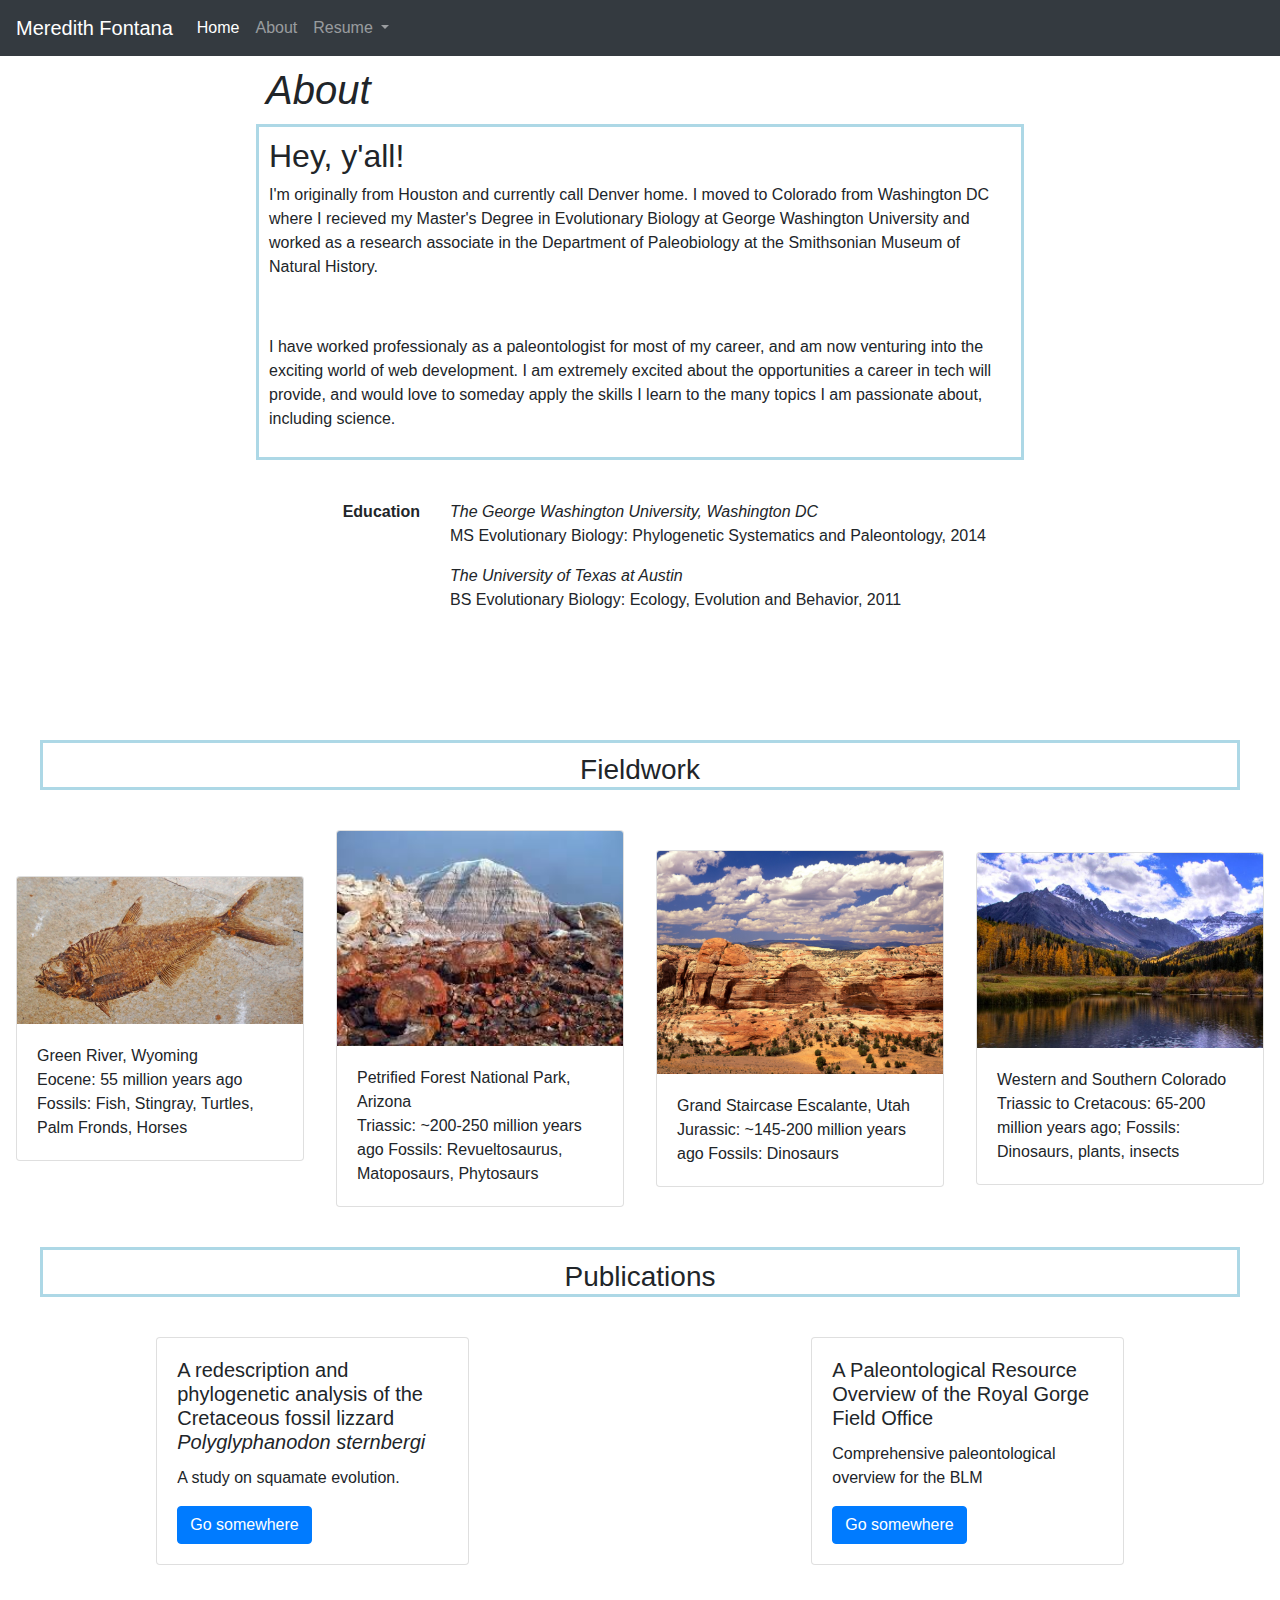
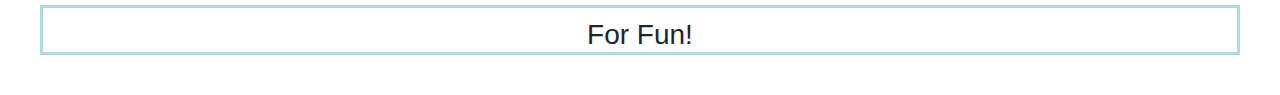
<file: about.html>
<!doctype html>
<html lang="en">
  <head>
    <!-- Required meta tags -->
    <meta charset="utf-8">
    <meta name="viewport" content="width=device-width, initial-scale=1, shrink-to-fit=no">

    <!-- Bootstrap CSS -->
    <link rel="stylesheet" href="https://maxcdn.bootstrapcdn.com/bootstrap/4.0.0/css/bootstrap.min.css" integrity="sha384-Gn5384xqQ1aoWXA+058RXPxPg6fy4IWvTNh0E263XmFcJlSAwiGgFAW/dAiS6JXm" crossorigin="anonymous">
    <link rel="stylesheet" type="text/css" media="screen" href="style.css" />
    <title>About</title>
  </head>
  <body>
<!-- Nav bar -->
      <nav class="navbar navbar-expand-lg navbar-dark bg-dark">
          <a class="navbar-brand" href="index.html">Meredith Fontana</a>
          <button class="navbar-toggler" type="button" data-toggle="collapse" data-target="#navbarSupportedContent" aria-controls="navbarSupportedContent" aria-expanded="false" aria-label="Toggle navigation">
            <span class="navbar-toggler-icon"></span>
          </button>
        
          <div class="collapse navbar-collapse" id="navbarSupportedContent">
            <ul class="navbar-nav mr-auto">
              <li class="nav-item active">
                <a class="nav-link" href="#">Home<span class="sr-only">(current)</span></a>
              </li>
              <li class="nav-item">
                <a class="nav-link" href="#">About</a>
              </li>
              <li class="nav-item dropdown">
                <a class="nav-link dropdown-toggle" href="#" id="navbarDropdown" role="button" data-toggle="dropdown" aria-haspopup="true" aria-expanded="false">
                  Resume
                </a>
                <div class="dropdown-menu" aria-labelledby="navbarDropdown">
                  <a class="dropdown-item" href="#education-section">Education</a>
                  <a class="dropdown-item" href="#">Experience</a>
                  <a class="dropdown-item" href="#">Fieldwork</a>
                  <a class="dropdown-item" href="#">Publications</a>
                  
                 
                </div>
              </li>
            </ul>
           
          </div>
        </nav>

  <!-- About summary -->
<h1><i>About</i></h1>
<div class="summary">
  <h2>Hey, y'all!</h2>
  <p>I'm originally from Houston and currently call Denver home. I moved to Colorado
    from Washington DC where I recieved my Master's Degree in Evolutionary Biology at George Washington University and worked as a 
   research associate in the Department of Paleobiology at the Smithsonian Museum of Natural History.
   <p><br>
   
   <p>I have worked professionaly as a paleontologist for most of my career, and am now venturing into the exciting world of web development.
   I am extremely excited about the opportunities a career in tech will provide, and would love to someday apply the skills I learn to 
   the many topics I am passionate about, including science. 
   </p>
  
</div>



   <!-- Education -->
   <section id="education-section">

  <div class="first-column">
    <div class="row">
            <div class="col-sm-4">
                <p class="education"><b>Education</b></p>

            </div>
            <div class="col-sm-8">
                    <p><i>The George Washington University, Washington DC </i><br>
                      MS Evolutionary Biology: Phylogenetic Systematics and Paleontology, 2014 </p>
                    <p><i>The University of Texas at Austin</i><br>
                    BS Evolutionary Biology: Ecology, Evolution and Behavior, 2011 </p>
            </div>
            
            </div>
  </div>
                
      </div>
    </section>


    <!-- Fieldwork -->
    <h3>Fieldwork</h3>
    <div class="cards">

    <div class="card" style="width: 18rem;">
        <img class="card-img-top" src="fossil-fish.jpg" alt="Fossil Fish">
        <div class="card-body">
          <p class="card-text">Green River, Wyoming<br>
            Eocene: 55 million years ago
            Fossils: Fish, Stingray, Turtles, Palm Fronds, Horses
          </p>
        </div>
      </div>

    <div class="card" style="width: 18rem;">
          <img class="card-img-top" src="pefo.jpeg" alt="Card image cap">
          <div class="card-body">
            <p class="card-text">Petrified Forest National Park, Arizona<br>
            Triassic: ~200-250 million years ago
            Fossils: Revueltosaurus, Matoposaurs, Phytosaurs
            </p>
          </div>
        </div>

    <div class="card" style="width: 18rem;">
            <img class="card-img-top" src="grand-staircase.jpg" alt="Card image cap">
            <div class="card-body">
              <p class="card-text">Grand Staircase Escalante, Utah <br>
                Jurassic: ~145-200 million years ago
                Fossils: Dinosaurs



              </p>
            </div>
          </div>

      <div class="card" style="width: 18rem;">
              <img class="card-img-top" src="ridgeway.jpg" alt="Card image cap">
              <div class="card-body">
                <p class="card-text">Western and Southern Colorado<br>
                Triassic to Cretacous: 65-200 million years ago;
                Fossils: Dinosaurs, plants, insects
                </p>
              </div>
            </div>

</div>


    <!-- Publications -->
    <h3>
      Publications
    </h3>
    <div class="row">
        <div class="col-sm-6">
          <div class="card">
            <div class="card-body">
              <h5 class="card-title">A redescription and phylogenetic analysis of the Cretaceous fossil lizzard <i>Polyglyphanodon sternbergi</i></h5>
              <p class="card-text">A study on squamate evolution.</p>
              <a href="https://scholarspace-etds.library.gwu.edu/concern/gw_etds/fq977t82f?locale=en" class="btn btn-primary">Go somewhere</a>
            </div>
          </div>
        </div>
        <div class="col-sm-6">
          <div class="card">
            <div class="card-body">
              <h5 class="card-title">A Paleontological Resource Overview of the Royal Gorge Field Office</h5>
              <p class="card-text">Comprehensive paleontological overview for the BLM</p>
              <a href="https://eplanning.blm.gov/epl-front-office/projects/lup/39877/66800/72644/Paleontological_Resource_Overview_RGFO_July_2015.pdf" class="btn btn-primary">Go somewhere</a>
            </div>
          </div>
        </div>
      </div>


    <!-- For Fun -->
    <h3>
        For Fun!
    </h3>


  

    <!-- Optional JavaScript -->
    <!-- jQuery first, then Popper.js, then Bootstrap JS -->
    <script src="https://code.jquery.com/jquery-3.2.1.slim.min.js" integrity="sha384-KJ3o2DKtIkvYIK3UENzmM7KCkRr/rE9/Qpg6aAZGJwFDMVNA/GpGFF93hXpG5KkN" crossorigin="anonymous"></script>
    <script src="https://cdnjs.cloudflare.com/ajax/libs/popper.js/1.12.9/umd/popper.min.js" integrity="sha384-ApNbgh9B+Y1QKtv3Rn7W3mgPxhU9K/ScQsAP7hUibX39j7fakFPskvXusvfa0b4Q" crossorigin="anonymous"></script>
    <script src="https://maxcdn.bootstrapcdn.com/bootstrap/4.0.0/js/bootstrap.min.js" integrity="sha384-JZR6Spejh4U02d8jOt6vLEHfe/JQGiRRSQQxSfFWpi1MquVdAyjUar5+76PVCmYl" crossorigin="anonymous"></script>
  </body>
</html>
</file>
<file: style.css>
.text-box {
    background-color: lightblue;
    padding: 40px;
    margin: 50px;
    display: flex;
    justify-content: center;

}

.portrait {
    padding: 40px;

}

btn btn-info {
    display: flex;
    justify-content: center;
    border-color: lightblue;
}

.learn-more{
    margin-top: 15px;
}

.education {
    float: right;

}

.col-sm-4 {
    height: 200px;
}

.summary {
    width: 400px;
    margin: auto;
    width: 60%;
    border: 3px solid lightblue;
    padding: 10px;
}

h1 {
    margin: auto;
    width: 60%;
    padding: 10px;
}

.first-column {
    margin: 40px;

}

.card {
    margin: auto;
    width: 50%;
}

.cards {
    display: flex;
    justify-content: space-between;
}

h3 {
    text-align: center;
    height: 50px;
    margin: 40px;
    border: 3px solid lightblue;
    padding: 10px;
}
</file>
